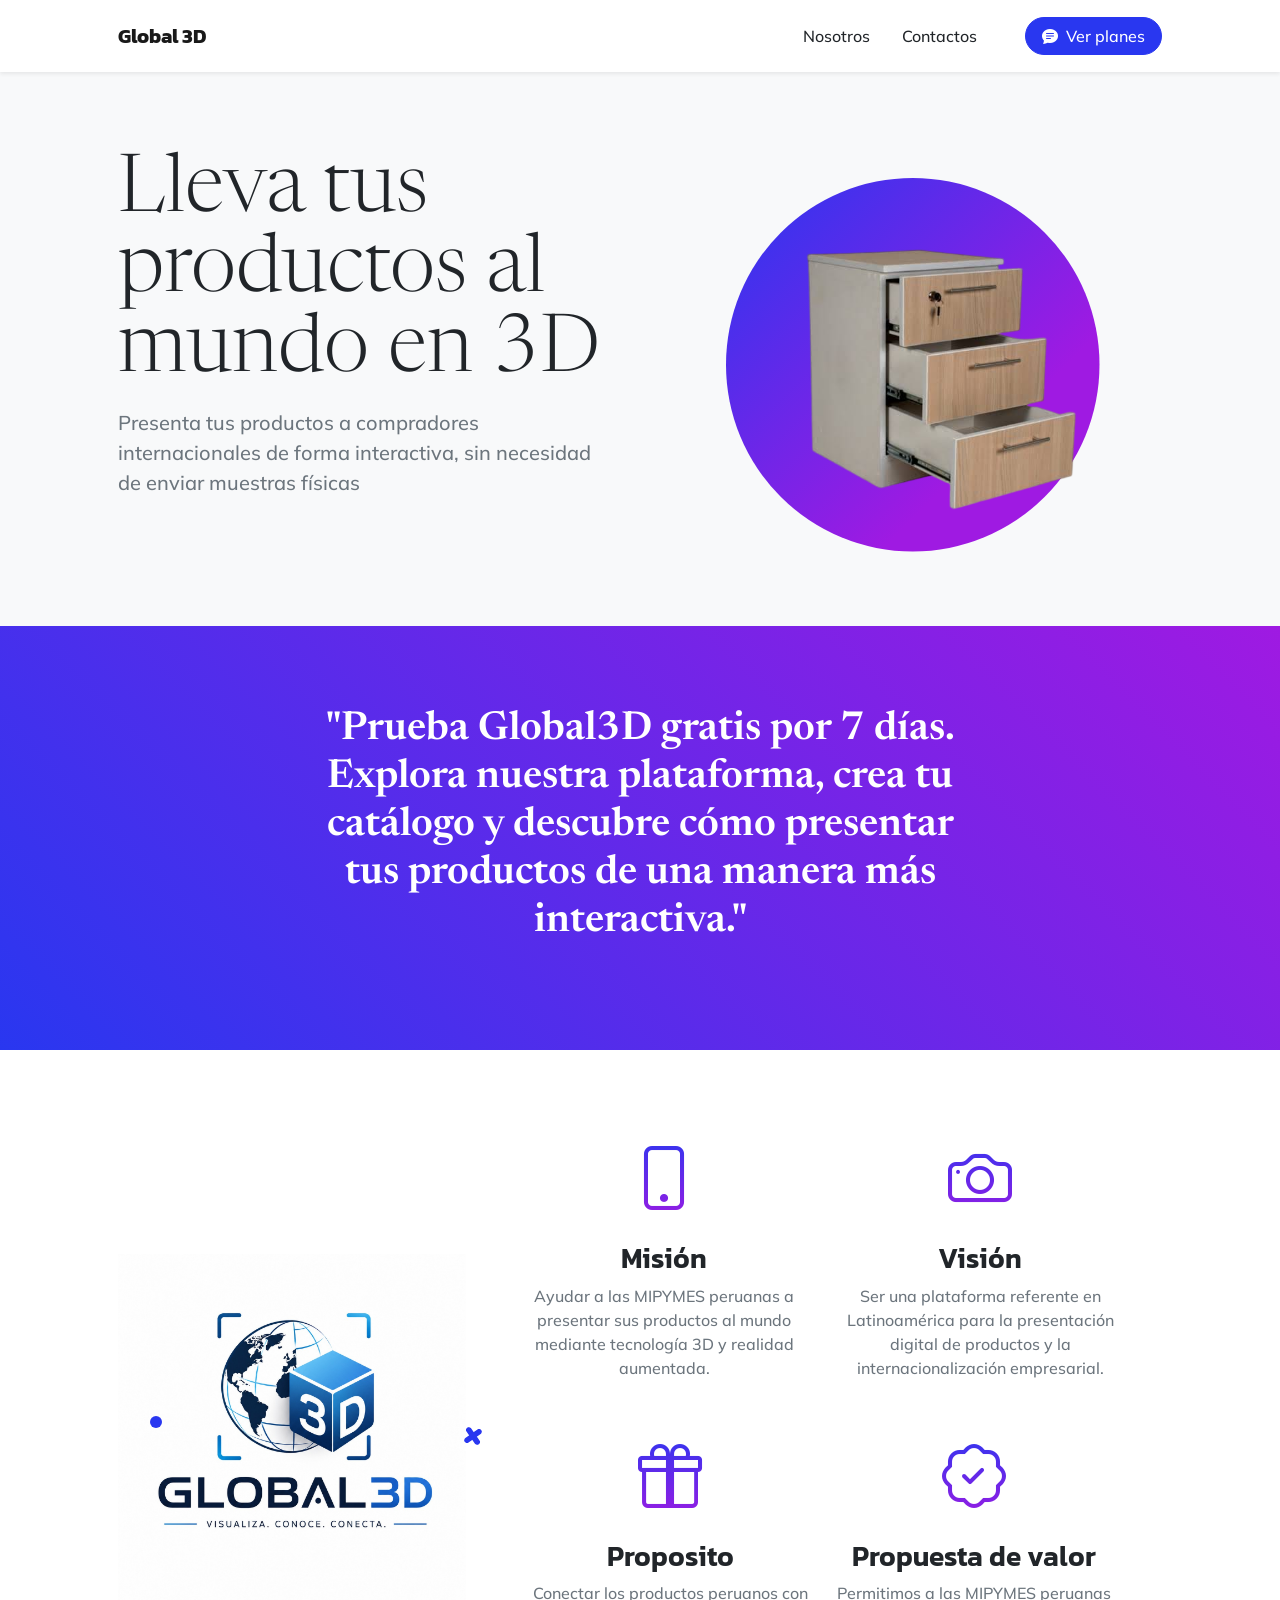
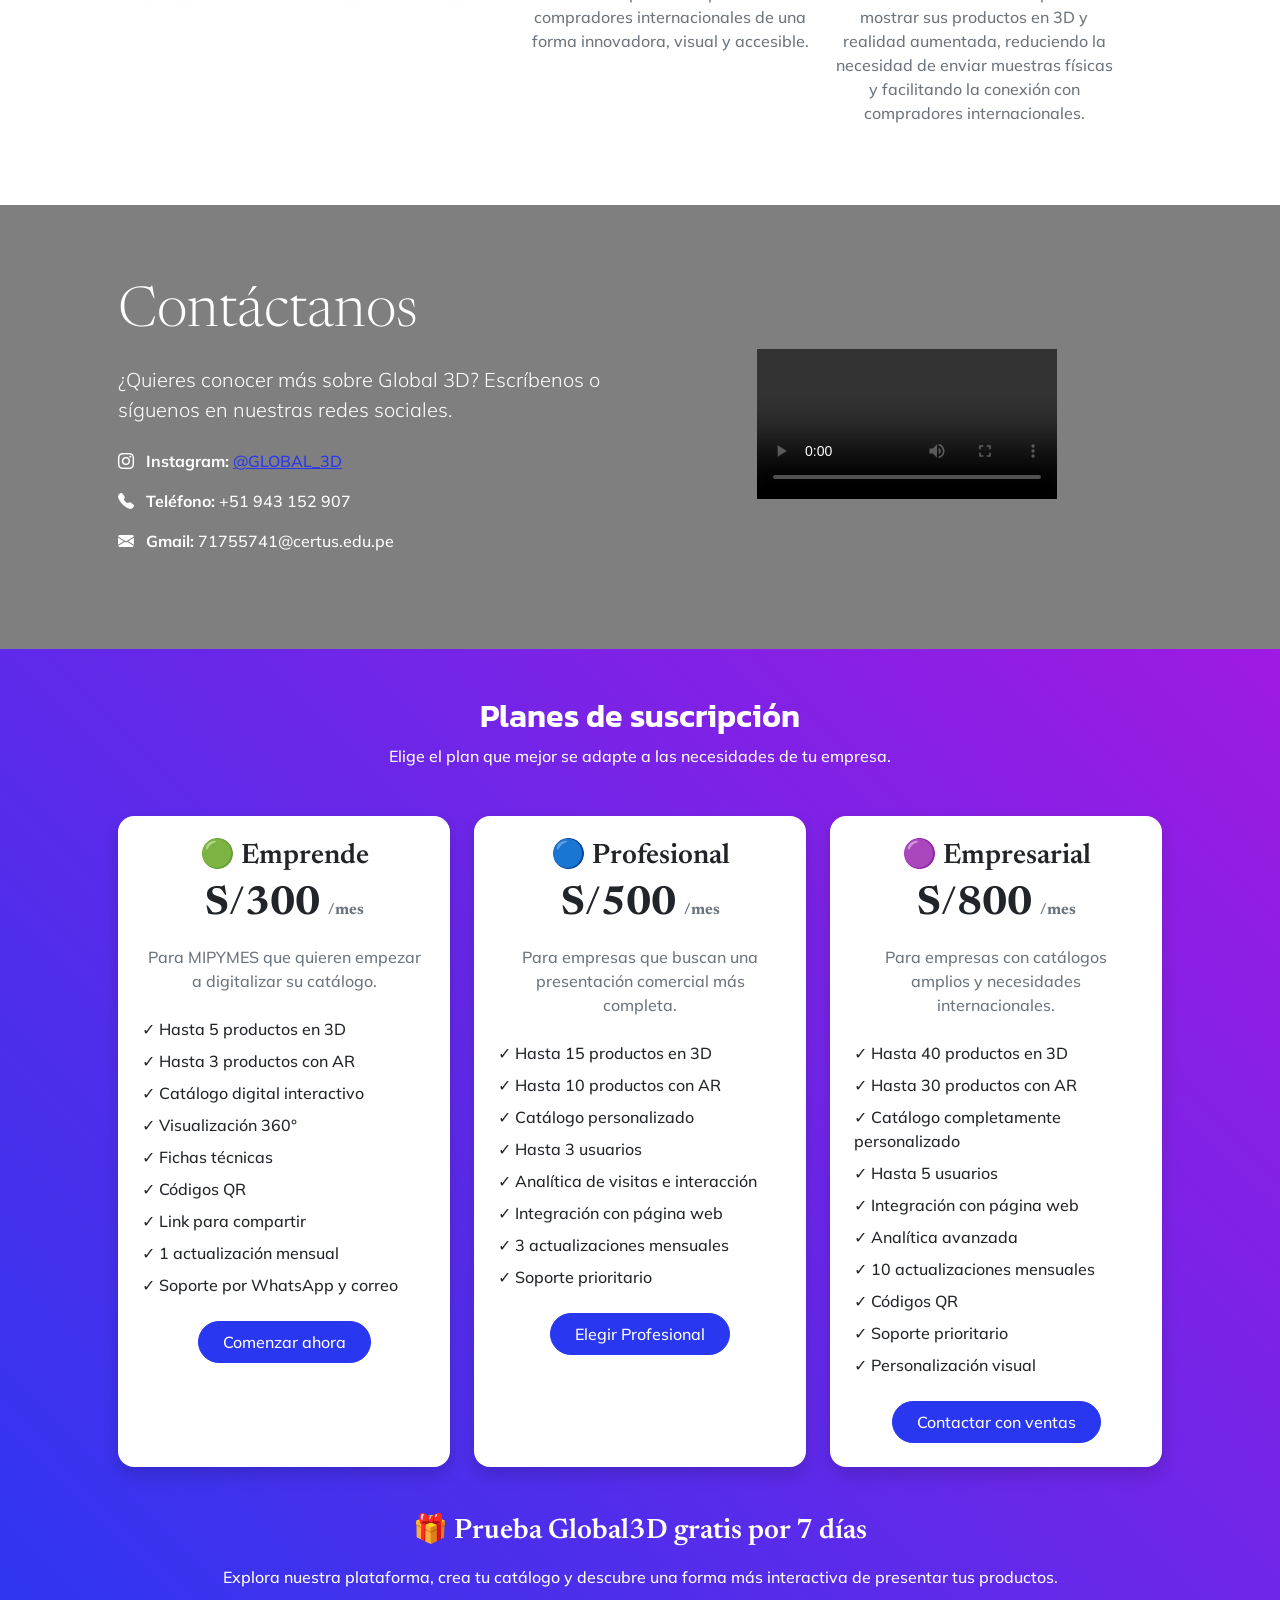
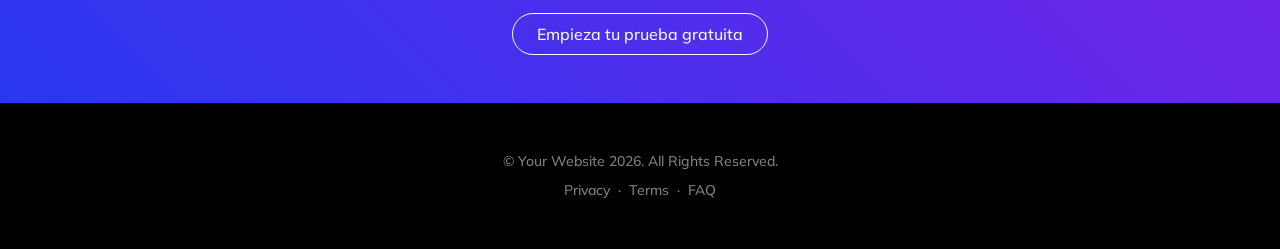
<file: index.html>
<!DOCTYPE html>
<html lang="en">
    <head>
        <meta charset="utf-8" />
        <meta name="viewport" content="width=device-width, initial-scale=1, shrink-to-fit=no" />
        <meta name="description" content="" />
        <meta name="author" content="" />
        <title>New Age - Start Bootstrap Theme</title>
        <link rel="icon" type="image/x-icon" href="assets/favicon.ico" />
        <!-- Bootstrap icons-->
        <link href="https://cdn.jsdelivr.net/npm/bootstrap-icons@1.5.0/font/bootstrap-icons.css" rel="stylesheet" />
        <!-- Google fonts-->
        <link rel="preconnect" href="https://fonts.gstatic.com" />
        <link href="https://fonts.googleapis.com/css2?family=Newsreader:ital,wght@0,600;1,600&amp;display=swap" rel="stylesheet" />
        <link href="https://fonts.googleapis.com/css2?family=Mulish:ital,wght@0,300;0,500;0,600;0,700;1,300;1,500;1,600;1,700&amp;display=swap" rel="stylesheet" />
        <link href="https://fonts.googleapis.com/css2?family=Kanit:ital,wght@0,400;1,400&amp;display=swap" rel="stylesheet" />
        <!-- Core theme CSS (includes Bootstrap)-->
        <link href="css/styles.css" rel="stylesheet" />
    </head>
    <body id="Inicio">
        <!-- Navigation-->
        <nav class="navbar navbar-expand-lg navbar-light fixed-top shadow-sm" id="mainNav">
            <div class="container px-5">
                <a class="navbar-brand fw-bold" href="#Inicio">Global 3D</a>
                <button class="navbar-toggler" type="button" data-bs-toggle="collapse" data-bs-target="#navbarResponsive" aria-controls="navbarResponsive" aria-expanded="false" aria-label="Toggle navigation">
                    Menu
                    <i class="bi-list"></i>
                </button>
                <div class="collapse navbar-collapse" id="navbarResponsive">
                    <ul class="navbar-nav ms-auto me-4 my-3 my-lg-0">
                        <li class="nav-item"><a class="nav-link me-lg-3" href="#Nosotros">Nosotros</a></li>
                        <li class="nav-item"><a class="nav-link me-lg-3" href="#Contactos">Contactos</a></li>
                    </ul>
                    <a class="btn btn-primary rounded-pill px-3 mb-1 mb-lg-0" href="#planes">
    <span class="d-flex align-items-center">
        <i class="bi-chat-text-fill me-2"></i>
        Ver planes
    </span>
</a>    
                </div>
            </div>
        </nav>
        <!-- Mashead header-->
        <header class="masthead">
            <div class="container px-5">
                <div class="row gx-5 align-items-center">
                    <div class="col-lg-6">
                        <!-- Mashead text and app badges-->
                        <div class="mb-5 mb-lg-0 text-center text-lg-start">
                            <h1 class="display-1 lh-1 mb-3">Lleva tus productos al mundo en 3D</h1>
                            <p class="lead fw-normal text-muted mb-5">Presenta tus productos a compradores internacionales de forma interactiva, sin necesidad de enviar muestras físicas</p>
                            
                        </div>
                    </div>
                    <div class="col-lg-6">
                        <!-- Masthead device mockup feature-->
                        <div class="masthead-device-mockup">
                            <svg class="circle" viewBox="0 0 100 100" xmlns="http://www.w3.org/2000/svg">
                                <defs>
                                    <linearGradient id="circleGradient" gradientTransform="rotate(45)">
                                        <stop class="gradient-start-color" offset="0%"></stop>
                                        <stop class="gradient-end-color" offset="100%"></stop>
                                    </linearGradient>
                                </defs>
                                <circle cx="50" cy="50" r="50"></circle></svg
                            ><svg class="shape-1 d-none d-sm-block" viewBox="0 0 240.83 240.83" xmlns="http://www.w3.org/2000/svg">
                                </svg
                            >
                            <img src="assets/img/escritorio.png" class="circle"
                             
		</div>

                        </div>
                    </div>
                </div>
            </div>
        </header>
        <!-- Quote/testimonial aside-->
        <aside class="text-center bg-gradient-primary-to-secondary">
            <div class="container px-5">
                <div class="row gx-5 justify-content-center">
                    <div class="col-xl-8">
                        <div class="h2 fs-1 text-white mb-4">"Prueba Global3D gratis por 7 días.
Explora nuestra plataforma, crea tu catálogo y descubre cómo presentar tus productos de una manera más interactiva."</div>
                    </div>
                </div>
            </div>
        </aside>
        <!-- App features section-->
        <section id="Nosotros">
            <div class="container px-5">
                <div class="row gx-5 align-items-center">
                    <div class="col-lg-8 order-lg-1 mb-5 mb-lg-0">
                        <div class="container-fluid px-5">
                            <div class="row gx-5">
                                <div class="col-md-6 mb-5">
                                    <!-- Feature item-->
                                    <div class="text-center">
                                        <i class="bi-phone icon-feature text-gradient d-block mb-3"></i>
                                        <h3 class="font-alt">Misión</h3>
                                        <p class="text-muted mb-0">Ayudar a las MIPYMES peruanas a presentar sus productos al mundo mediante tecnología 3D y realidad aumentada.</p>
                                    </div>
                                </div>
                                <div class="col-md-6 mb-5">
                                    <!-- Feature item-->
                                    <div class="text-center">
                                        <i class="bi-camera icon-feature text-gradient d-block mb-3"></i>
                                        <h3 class="font-alt">Visión</h3>
                                        <p class="text-muted mb-0">Ser una plataforma referente en Latinoamérica para la presentación digital de productos y la internacionalización empresarial.
</p>
                                    </div>
                                </div>
                            </div>
                            <div class="row">
                                <div class="col-md-6 mb-5 mb-md-0">
                                    <!-- Feature item-->
                                    <div class="text-center">
                                        <i class="bi-gift icon-feature text-gradient d-block mb-3"></i>
                                        <h3 class="font-alt">Proposito</h3>
                                        <p class="text-muted mb-0">Conectar los productos peruanos con compradores internacionales de una forma innovadora, visual y accesible.</p>
                                    </div>
                                </div>
                                <div class="col-md-6">
                                    <!-- Feature item-->
                                    <div class="text-center">
                                        <i class="bi-patch-check icon-feature text-gradient d-block mb-3"></i>
                                        <h3 class="font-alt">Propuesta de valor
</h3>
                                        <p class="text-muted mb-0">Permitimos a las MIPYMES peruanas mostrar sus productos en 3D y realidad aumentada, reduciendo la necesidad de enviar muestras físicas y facilitando la conexión con compradores internacionales.</p>
                                    </div>
                                </div>
                            </div>
                        </div>
                    </div>
                    <div class="col-lg-4 order-lg-0">
                        <!-- Features section device mockup-->
                        <div class="features-device-mockup">
                            <svg class="circle" viewBox="0 0 100 100" xmlns="http://www.w3.org/2000/svg">
                                <defs>
                                    <linearGradient id="circleGradient" gradientTransform="rotate(45)">
                                        <stop class="gradient-start-color" offset="0%"></stop>
                                        <stop class="gradient-end-color" offset="100%"></stop>
                                    </linearGradient>
                                </defs>>
                                <img src="assets/img/logoglobal.jpe" class="circle">
                                <circle cx="50" cy="50" r="50"></circle></svg
                            ><svg class="shape-1 d-none d-sm-block" viewBox="0 0 240.83 240.83" xmlns="http://www.w3.org/2000/svg">
                                <rect x="-32.54" y="78.39" width="305.92" height="84.05" rx="42.03" transform="translate(120.42 -49.88) rotate(45)"></rect>
                                <rect x="-32.54" y="78.39" width="305.92" height="84.05" rx="42.03" transform="translate(-49.88 120.42) rotate(-45)"></rect></svg
                            ><svg class="shape-2 d-none d-sm-block" viewBox="0 0 100 100" xmlns="http://www.w3.org/2000/svg"><circle cx="50" cy="50" r="50"></circle></svg>
                            <div class="device-wrapper">
                                
                            </div>
                        </div>
                    </div>
                </div>
            </div>
        </section>
        <!-- Basic features section-->
        
        <!-- Call to action section-->
       <section class="cta" id="Contactos">
    <div class="cta-content">
        <div class="container px-5">
            <div class="row align-items-center">

                <!-- CONTACTOS -->
                <div class="col-lg-6 text-white">
                    <h2 class="display-4 lh-1 mb-4">
                        Contáctanos
                    </h2>

                    <p class="lead mb-4">
                        ¿Quieres conocer más sobre Global 3D?
                        Escríbenos o síguenos en nuestras redes sociales.
                    </p>

                    <!-- Instagram -->
                    <div class="mb-3">
                        <i class="bi bi-instagram me-2"></i>
                        <strong>Instagram:</strong>
                        <a href="https://www.instagram.com/global.3ddd?stkn=OWZxMTJhOWhjNmUx">@GLOBAL_3D</a>
                    </div>
                        <!-- Teléfono -->
                        <div class="mb-3">
                            <i class="bi bi-telephone-fill me-2"></i>
                            <strong>Teléfono:</strong>
                            +51 943 152 907
                        </div>


                    <!-- Gmail -->
                    <div class="mb-3">
                        <i class="bi bi-envelope-fill me-2"></i>
                        <strong>Gmail:</strong>
                        71755741@certus.edu.pe
                    </div>
                </div>

                <!-- IMAGEN -->
                <div class="col-lg-6 text-center mt-4 mt-lg-0">
    <video controls class="img-fluid" style="max-width: 400px;">
        <source src="assets/img/presentacion.mp4" type="video/mp4">
        Tu navegador no soporta la reproducción de video.
    </video>
</div>


            </div>
        </div>
    </div>
</section>
        <!-- App badge section-->
        <section class="bg-gradient-primary-to-secondary py-5" id="planes">
    <div class="container px-5">

        <h2 class="text-center text-white font-alt mb-2">
            Planes de suscripción
        </h2>

        <p class="text-center text-white mb-5">
            Elige el plan que mejor se adapte a las necesidades de tu empresa.
        </p>

        <div class="row justify-content-center">

            <!-- PLAN EMPRENDE -->
            <div class="col-lg-4 col-md-6 mb-4">
                <div class="card h-100 shadow border-0 rounded-4">

                    <div class="card-body p-4 text-center">

                        <h3 class="mb-2">
                            🟢 Emprende
                        </h3>

                        <h4 class="display-6 fw-bold mb-3">
                            S/300
                            <small class="fs-6 text-muted">/mes</small>
                        </h4>

                        <p class="text-muted mb-4">
                            Para MIPYMES que quieren empezar a digitalizar su catálogo.
                        </p>

                        <ul class="list-unstyled text-start mb-4">
                            <li class="mb-2">✓ Hasta 5 productos en 3D</li>
                            <li class="mb-2">✓ Hasta 3 productos con AR</li>
                            <li class="mb-2">✓ Catálogo digital interactivo</li>
                            <li class="mb-2">✓ Visualización 360°</li>
                            <li class="mb-2">✓ Fichas técnicas</li>
                            <li class="mb-2">✓ Códigos QR</li>
                            <li class="mb-2">✓ Link para compartir</li>
                            <li class="mb-2">✓ 1 actualización mensual</li>
                            <li class="mb-2">✓ Soporte por WhatsApp y correo</li>
                        </ul>

                        <a href="#contacto"
                           class="btn btn-primary rounded-pill px-4 py-2">
                            Comenzar ahora
                        </a>

                    </div>
                </div>
            </div>


            <!-- PLAN PROFESIONAL -->
            <div class="col-lg-4 col-md-6 mb-4">
                <div class="card h-100 shadow border-0 rounded-4">

                    <div class="card-body p-4 text-center">

                        <h3 class="mb-2">
                            🔵 Profesional
                        </h3>

                        <h4 class="display-6 fw-bold mb-3">
                            S/500
                            <small class="fs-6 text-muted">/mes</small>
                        </h4>

                        <p class="text-muted mb-4">
                            Para empresas que buscan una presentación comercial más completa.
                        </p>

                        <ul class="list-unstyled text-start mb-4">
                            <li class="mb-2">✓ Hasta 15 productos en 3D</li>
                            <li class="mb-2">✓ Hasta 10 productos con AR</li>
                            <li class="mb-2">✓ Catálogo personalizado</li>
                            <li class="mb-2">✓ Hasta 3 usuarios</li>
                            <li class="mb-2">✓ Analítica de visitas e interacción</li>
                            <li class="mb-2">✓ Integración con página web</li>
                            <li class="mb-2">✓ 3 actualizaciones mensuales</li>
                            <li class="mb-2">✓ Soporte prioritario</li>
                        </ul>

                        <a href="#contacto"
                           class="btn btn-primary rounded-pill px-4 py-2">
                            Elegir Profesional
                        </a>

                    </div>
                </div>
            </div>


            <!-- PLAN EMPRESARIAL -->
            <div class="col-lg-4 col-md-6 mb-4">
                <div class="card h-100 shadow border-0 rounded-4">

                    <div class="card-body p-4 text-center">

                        <h3 class="mb-2">
                            🟣 Empresarial
                        </h3>

                        <h4 class="display-6 fw-bold mb-3">
                            S/800
                            <small class="fs-6 text-muted">/mes</small>
                        </h4>

                        <p class="text-muted mb-4">
                            Para empresas con catálogos amplios y necesidades internacionales.
                        </p>

                        <ul class="list-unstyled text-start mb-4">
                            <li class="mb-2">✓ Hasta 40 productos en 3D</li>
                            <li class="mb-2">✓ Hasta 30 productos con AR</li>
                            <li class="mb-2">✓ Catálogo completamente personalizado</li>
                            <li class="mb-2">✓ Hasta 5 usuarios</li>
                            <li class="mb-2">✓ Integración con página web</li>
                            <li class="mb-2">✓ Analítica avanzada</li>
                            <li class="mb-2">✓ 10 actualizaciones mensuales</li>
                            <li class="mb-2">✓ Códigos QR</li>
                            <li class="mb-2">✓ Soporte prioritario</li>
                            <li class="mb-2">✓ Personalización visual</li>
                        </ul>

                        <a href="#contacto"
                           class="btn btn-primary rounded-pill px-4 py-2">
                            Contactar con ventas
                        </a>

                    </div>
                </div>
            </div>

        </div>


        <!-- PRUEBA GRATUITA -->
        <div class="text-center text-white mt-4">
            <h3 class="mb-3">
                🎁 Prueba Global3D gratis por 7 días
            </h3>

            <p class="mb-4">
                Explora nuestra plataforma, crea tu catálogo y descubre
                una forma más interactiva de presentar tus productos.
            </p>

            <a href="#contacto"
               class="btn btn-outline-light rounded-pill px-4 py-2">
                Empieza tu prueba gratuita
            </a>
        </div>

    </div>
</section>
        <!-- Footer-->
        <footer class="bg-black text-center py-5">
            <div class="container px-5">
                <div class="text-white-50 small">
                    <div class="mb-2">&copy; Your Website 2026. All Rights Reserved.</div>
                    <a href="#!">Privacy</a>
                    <span class="mx-1">&middot;</span>
                    <a href="#!">Terms</a>
                    <span class="mx-1">&middot;</span>
                    <a href="#!">FAQ</a>
                </div>
            </div>
        </footer>
        <!-- Feedback Modal-->

        <!-- Bootstrap core JS-->
        <script src="https://cdn.jsdelivr.net/npm/bootstrap@5.2.3/dist/js/bootstrap.bundle.min.js"></script>
        <!-- Core theme JS-->
        <script src="js/scripts.js"></script>
        <!-- * * * * * * * * * * * * * * * * * * * * * * * * * * * * * * * * * * * * * * * *-->
        <!-- * *                               SB Forms JS                               * *-->
        <!-- * * Activate your form at https://startbootstrap.com/solution/contact-forms * *-->
        <!-- * * * * * * * * * * * * * * * * * * * * * * * * * * * * * * * * * * * * * * * *-->
        <script src="https://cdn.startbootstrap.com/sb-forms-latest.js"></script>
    </body>
</html>
</file>
